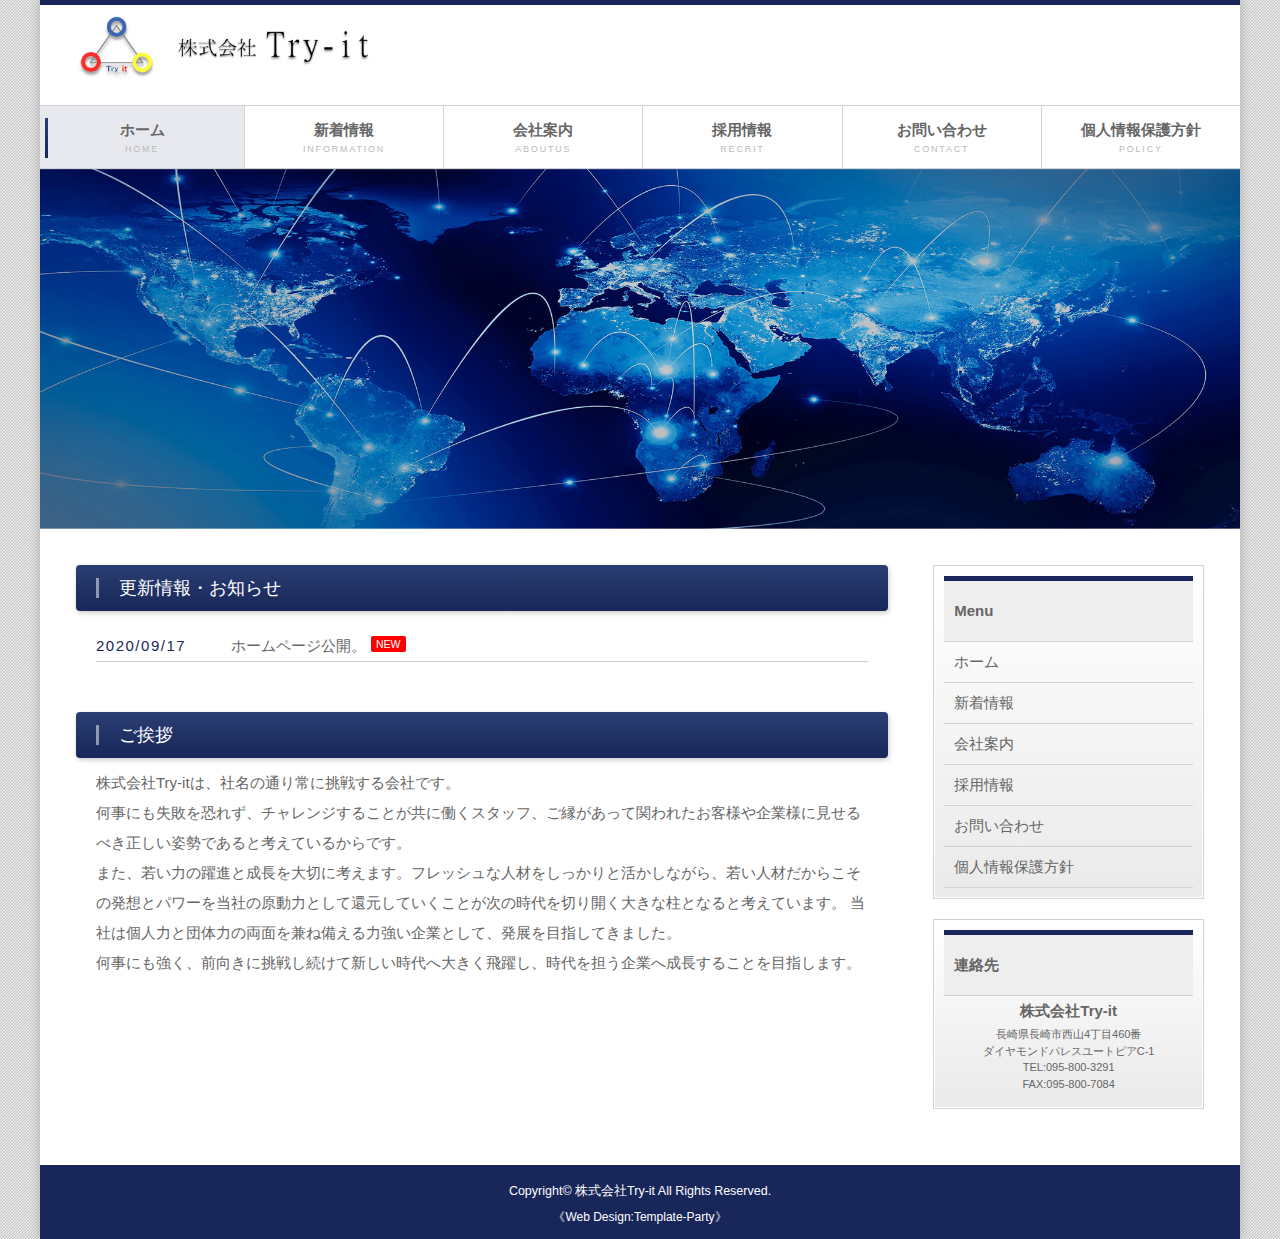
<file: index.html>
<!DOCTYPE html>
<html lang="ja">
<head>
<meta charset="UTF-8">
<meta http-equiv="X-UA-Compatible" content="IE=edge">
<title>株式会社Try-it</title>
<meta name="viewport" content="width=device-width, initial-scale=1">
<meta name="description" content="株式会社Try-it（トライイット）は長崎県長崎市にある株式会社です。販売応援員の請負や各種イベント・キャンペーン等の企画・制作・運営を行っています。">
<meta name="keywords" content="長崎,長崎市,諫早市,大村市,佐世保市,時津,西彼杵郡,インターネット,ブロードバンド,ケータイ,携帯, スタッフ,アルバイト,契約社員,正社員,量販店,ショップ,トライイット,Try-it,株式会社Try-it,ラウンダー,高原,求人,家電,販売,イベント,キャンペーン,請負,未経験者ok,研修あり,光回線,お申し込み">
<link rel="stylesheet" href="css/style.css">
<link rel="stylesheet" href="css/slide.css">
<link rel="stylesheet" href="css/fixmenu_pagetop.css">
<script type="text/javascript" src="js/openclose.js"></script>
<script type="text/javascript" src="js/fixmenu_pagetop.js"></script>
<!--[if lt IE 9]>
<script src="https://oss.maxcdn.com/html5shiv/3.7.2/html5shiv.min.js"></script>
<script src="https://oss.maxcdn.com/respond/1.4.2/respond.min.js"></script>
<![endif]-->
</head>

<body>

<div id="container">

<header>
<h1 id="logo"><a href="index.html"><img src="images/logo_try-it.png" alt="Try-it"></a></h1>
</header>


<!--PC用（801px以上端末）メニュー-->
<nav id="menubar">
<ul>
<li class="current"><a href="index.html">ホーム<span>HOME</span></a></li>
<li><a href="service.html">新着情報<span>INFORMATION</span></a></li>
<li><a href="company.html">会社案内<span>ABOUTUS</span></a></li>
<li><a href="recruit.html">採用情報<span>RECRIT</span></a></li>
<li><a href="contact.html">お問い合わせ<span>CONTACT</span></a></li>
<li><a href="link.html">個人情報保護方針<span>POLICY</span></a></li>
</ul>
</nav>
<!--小さな端末用（800px以下端末）メニュー-->
<nav id="menubar-s">
<ul>
<li class="current"><a href="index.html">ホーム<span>HOME</span></a></li>
<li><a href="service.html">新着情報<span>INFORMATION</span></a></li>
<li><a href="company.html">会社案内<span>ABOUTUS</span></a></li>
<li><a href="recruit.html">採用情報<span>RECRIT</span></a></li>
<li><a href="contact.html">お問い合わせ<span>CONTACT</span></a></li>
<li><a href="link.html">個人情報保護方針<span>POLICY</span></a></li>
</ul>
</nav>

<!--スライドショー-->
<aside id="mainimg">
<img src="images/1.png" alt="" class="slide0">
<img src="images/1.png" alt="" class="slide1">
<img src="images/2.jpg" alt="" class="slide2">
<img src="images/3.jpg" alt="" class="slide3">
</aside>

<div id="contents">

<div id="main">

<section id="new">
<h2>更新情報・お知らせ</h2>
<dl>
<dt>2020/09/17</dt>
<dd>ホームページ公開。<span class="newicon">NEW</span></dd>


</dl>
<!--
<p class="r">&raquo;&nbsp;<a href="#">過去ログ</a></p>
-->
</section>

<section>

</section>

<section id="about">

<h2>ご挨拶</h2>
<p>株式会社Try-itは、社名の通り常に挑戦する会社です。<br>
  何事にも失敗を恐れず、チャレンジすることが共に働くスタッフ、ご縁があって関われたお客様や企業様に見せるべき正しい姿勢であると考えているからです。<br>
  また、若い力の躍進と成長を大切に考えます。フレッシュな人材をしっかりと活かしながら、若い人材だからこその発想とパワーを当社の原動力として還元していくことが次の時代を切り開く大きな柱となると考えています。
  当社は個人力と団体力の両面を兼ね備える力強い企業として、発展を目指してきました。<br>
  何事にも強く、前向きに挑戦し続けて新しい時代へ大きく飛躍し、時代を担う企業へ成長することを目指します。
</p>



</section>


</div>
<!--/main-->

<div id="sub">

  <nav class="box">
    <h2>Menu</h2>
    <ul class="submenu">
    <li><a href="index.html">ホーム</a></li>
    <li><a href="service.html">新着情報</a></li>
    <li><a href="company.html">会社案内</a></li>
    <li><a href="recruit.html">採用情報</a></li>
    <li><a href="contact.html">お問い合わせ</a></li>
    <li><a href="link.html">個人情報保護方針</a></li>
    </ul>
    </nav>

<section class="box">
  <h2>連絡先</h2>
  <p class="c"><strong>株式会社Try-it</strong><br>
  <span class="mini1">長崎県長崎市西山4丁目460番<br>
    ダイヤモンドパレスユートピアC-1<br>
  TEL:095-800-3291<br>
  FAX:095-800-7084</span></p>
  </section>

</div>
<!--/sub-->

</div>
<!--/contents-->

<footer>
<small>Copyright&copy; <a href="index.html">株式会社Try-it</a> All Rights Reserved.</small>
<span class="pr"><a href="http://template-party.com/" target="_blank">《Web Design:Template-Party》</a></span>
</footer>

</div>
<!--/container-->

<!--「↑」ボタン-->
<p class="nav-fix-pos-pagetop"><a href="#">↑</a></p>

<!--メニュー開閉ボタン-->
<div id="menubar_hdr" class="close"></div>
<!--メニューの開閉処理条件設定　800px以下-->
<script type="text/javascript">
if (OCwindowWidth() <= 800) {
	open_close("menubar_hdr", "menubar-s");
}
</script>
</body>
</html>
</file>
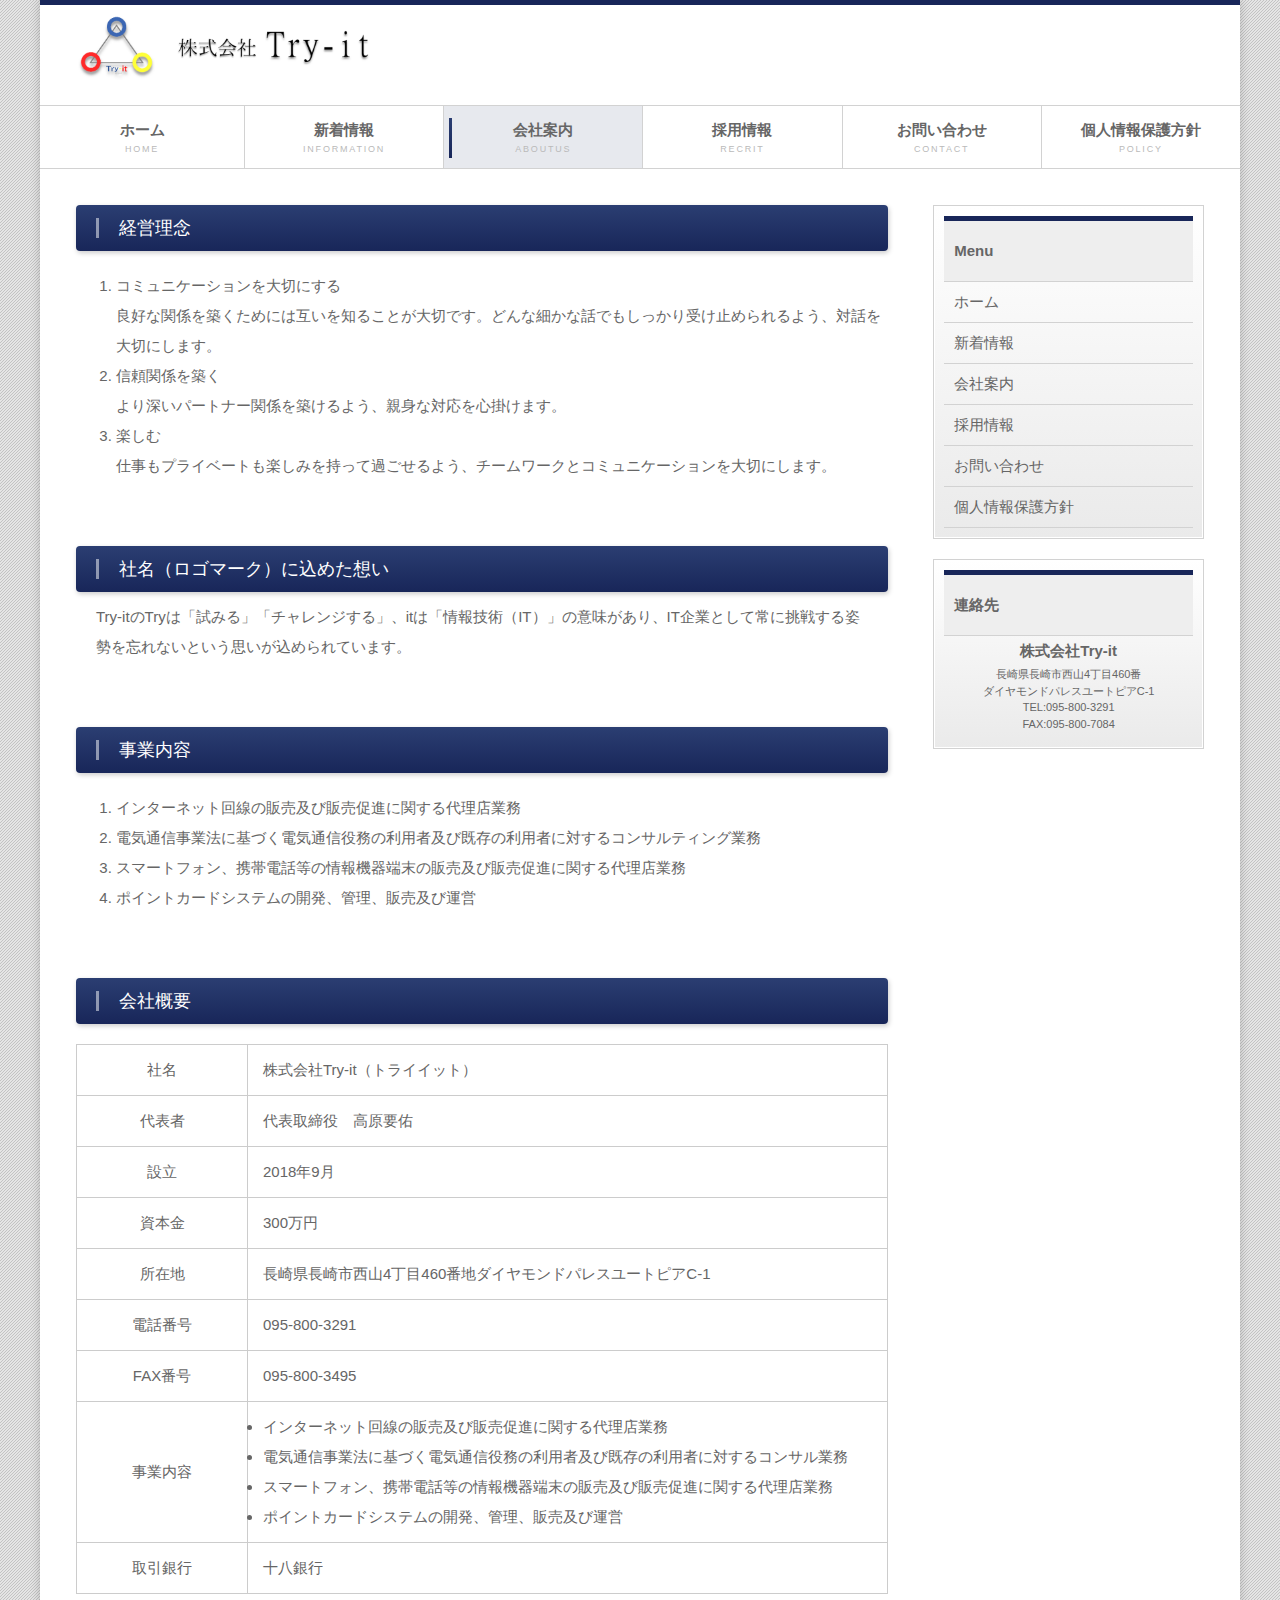
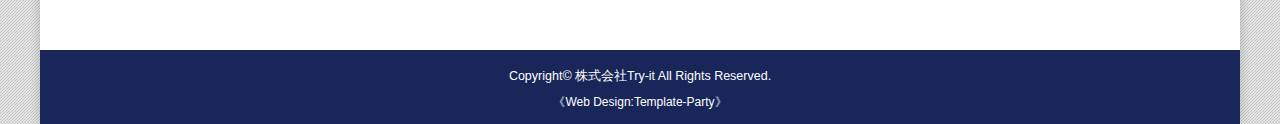
<file: company.html>
<!DOCTYPE html>
<html lang="ja">
<head>
<meta charset="UTF-8">
<meta http-equiv="X-UA-Compatible" content="IE=edge">
<title>会社案内 | 株式会社Try-it</title>
<meta name="viewport" content="width=device-width, initial-scale=1">
<meta name="description" content="販売応援員の請負や各種イベント・キャンペーン等の企画・制作・運営を行っています">
<meta name="keywords" content="長崎,長崎市,諫早市,大村市,佐世保市,時津,西彼杵郡,インターネット,ブロードバンド,ケータイ,携帯, スタッフ,アルバイト,契約社員,正社員,量販店,ショップ,トライイット,Try-it,株式会社Try-it,ラウンダー,高原,求人,家電,販売,イベント,キャンペーン,請負,未経験者ok,研修あり,光回線,お申し込み">
<link rel="stylesheet" href="css/style.css">
<link rel="stylesheet" href="css/slide.css">
<link rel="stylesheet" href="css/fixmenu_pagetop.css">
<script type="text/javascript" src="js/openclose.js"></script>
<script type="text/javascript" src="js/fixmenu_pagetop.js"></script>
<!--[if lt IE 9]>
<script src="https://oss.maxcdn.com/html5shiv/3.7.2/html5shiv.min.js"></script>
<script src="https://oss.maxcdn.com/respond/1.4.2/respond.min.js"></script>
<![endif]-->
</head>

<body>

<div id="container">

<header>
<h1 id="logo"><a href="index.html"><img src="images/logo_try-it.png" alt="Try-it"></a></h1>
</header>

<!--PC用（801px以上端末）メニュー-->
<nav id="menubar">
<ul>
<li><a href="index.html">ホーム<span>HOME</span></a></li>
<li><a href="service.html">新着情報<span>INFORMATION</span></a></li>
<li class="current"><a href="company.html">会社案内<span>ABOUTUS</span></a></li>
<li><a href="recruit.html">採用情報<span>RECRIT</span></a></li>
<li><a href="contact.html">お問い合わせ<span>CONTACT</span></a></li>
<li><a href="link.html">個人情報保護方針<span>POLICY</span></a></li>
</ul>
</nav>
<!--小さな端末用（800px以下端末）メニュー-->
<nav id="menubar-s">
<ul>
<li><a href="index.html">ホーム<span>HOME</span></a></li>
<li><a href="service.html">新着情報<span>INFORMATION</span></a></li>
<li class="current"><a href="company.html">会社案内<span>ABOUTUS</span></a></li>
<li><a href="recruit.html">採用情報<span>RECRIT</span></a></li>
<li><a href="contact.html">お問い合わせ<span>CONTACT</span></a></li>
<li><a href="link.html">個人情報保護方針<span>POLICY</span></a></li>
</ul>
</nav>

<div id="contents">

<div id="main">

<section>
<h2>経営理念</h2>
<ol>
  <li>コミュニケーションを大切にする<br />良好な関係を築くためには互いを知ることが大切です。どんな細かな話でもしっかり受け止められるよう、対話を大切にします。</li>
  <li>信頼関係を築く<br />より深いパートナー関係を築けるよう、親身な対応を心掛けます。</li>
  <li>楽しむ<br />仕事もプライベートも楽しみを持って過ごせるよう、チームワークとコミュニケーションを大切にします。</li>
</ol>
</section>

<section id="about">

<h2>社名（ロゴマーク）に込めた想い</h2>
<p>
  Try-itのTryは「試みる」「チャレンジする」、itは「情報技術（IT）」の意味があり、IT企業として常に挑戦する姿勢を忘れないという思いが込められています。
</p>
</section>

<section>
<h2>事業内容</h2>
<ol>
  <li>インターネット回線の販売及び販売促進に関する代理店業務</li>
  <li>電気通信事業法に基づく電気通信役務の利用者及び既存の利用者に対するコンサルティング業務</li>
  <li>スマートフォン、携帯電話等の情報機器端末の販売及び販売促進に関する代理店業務</li>
  <li>ポイントカードシステムの開発、管理、販売及び運営</li>
</ol>
</section>

<section>
  <h2>会社概要</h2>
  <table class="ta1">
    <tr>
    <th><a>社名</a></th>
    <td>株式会社Try-it（トライイット）</td>
    </tr>
    <tr>
    <th><a>代表者</a></th>
    <td>代表取締役　高原要佑</td>
    </tr>
    <tr>
    <th><a>設立</a></th>
    <td>2018年9月</td>
    </tr>
    <tr>
    <th><a>資本金</a></th>
    <td>300万円</td>
    </tr>
    <tr>
    <th><a>所在地</a></th>
    <td>長崎県長崎市西山4丁目460番地ダイヤモンドパレスユートピアC-1</td>
    </tr>
    <tr>
    <th><a>電話番号</a></th>
    <td>095-800-3291</td>
    </tr>
    <tr>
    <th><a>FAX番号</a></th>
    <td>095-800-3495</td>
    </tr>
    <tr>
    <th><a>事業内容</a></th>
    <td>
      <li>インターネット回線の販売及び販売促進に関する代理店業務</li>
      <li>電気通信事業法に基づく電気通信役務の利用者及び既存の利用者に対するコンサル業務</li>
      <li>スマートフォン、携帯電話等の情報機器端末の販売及び販売促進に関する代理店業務</li>
      <li>ポイントカードシステムの開発、管理、販売及び運営</li>
    </td>  
    </tr>
    <tr>
    <th><a>取引銀行</a></th>
    <td>十八銀行</td>
    </tr>
    </table>
  </section>
</div>
<!--/main-->

<div id="sub">

  <nav class="box">
    <h2>Menu</h2>
    <ul class="submenu">
    <li><a href="index.html">ホーム</a></li>
    <li><a href="service.html">新着情報</a></li>
    <li><a href="company.html">会社案内</a></li>
    <li><a href="recruit.html">採用情報</a></li>
    <li><a href="contact.html">お問い合わせ</a></li>
    <li><a href="link.html">個人情報保護方針</a></li>
    </ul>
    </nav>

<section class="box">
  <h2>連絡先</h2>
  <p class="c"><strong>株式会社Try-it</strong><br>
  <span class="mini1">長崎県長崎市西山4丁目460番<br>
    ダイヤモンドパレスユートピアC-1<br>
  TEL:095-800-3291<br>
  FAX:095-800-7084</span></p>
  </section>

</div>
<!--/sub-->

</div>
<!--/contents-->

<footer>
<small>Copyright&copy; <a href="index.html">株式会社Try-it</a> All Rights Reserved.</small>
<span class="pr"><a href="http://template-party.com/" target="_blank">《Web Design:Template-Party》</a></span>
</footer>

</div>
<!--/container-->

<!--「↑」ボタン-->
<p class="nav-fix-pos-pagetop"><a href="#">↑</a></p>

<!--メニュー開閉ボタン-->
<div id="menubar_hdr" class="close"></div>
<!--メニューの開閉処理条件設定　800px以下-->
<script type="text/javascript">
if (OCwindowWidth() <= 800) {
	open_close("menubar_hdr", "menubar-s");
}
</script>
</body>
</html>
</file>
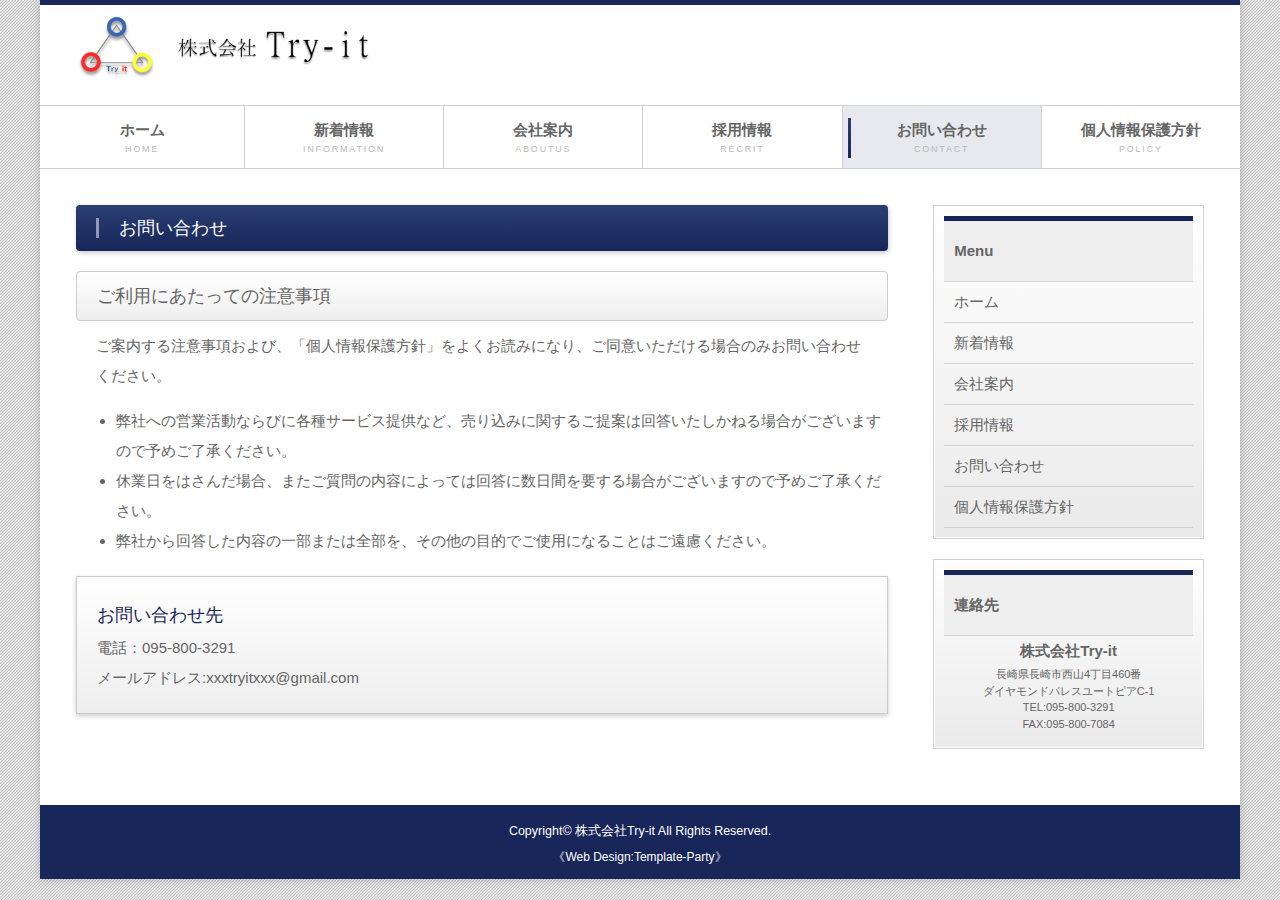
<file: contact.html>
<!DOCTYPE html>
<html lang="ja">
<head>
<meta charset="UTF-8">
<meta http-equiv="X-UA-Compatible" content="IE=edge">
<title>お問い合わせ | 株式会社Try-it</title>
<meta name="viewport" content="width=device-width, initial-scale=1">
<meta name="description" content="販売応援員の請負や各種イベント・キャンペーン等の企画・制作・運営を行っています">
<meta name="keywords" content="長崎,長崎市,諫早市,大村市,佐世保市,時津,西彼杵郡,インターネット,ブロードバンド,ケータイ,携帯, スタッフ,アルバイト,契約社員,正社員,量販店,ショップ,トライイット,Try-it,株式会社Try-it,ラウンダー,高原,求人,家電,販売,イベント,キャンペーン,請負,未経験者ok,研修あり,光回線,お申し込み">
<meta name="format-detection" content="telephone=no">
<link rel="stylesheet" href="css/style.css">
<link rel="stylesheet" href="css/slide.css">
<link rel="stylesheet" href="css/fixmenu_pagetop.css">
<script type="text/javascript" src="js/openclose.js"></script>
<script type="text/javascript" src="js/fixmenu_pagetop.js"></script>
<!--[if lt IE 9]>
<script src="https://oss.maxcdn.com/html5shiv/3.7.2/html5shiv.min.js"></script>
<script src="https://oss.maxcdn.com/respond/1.4.2/respond.min.js"></script>
<![endif]-->
</head>

<body>

<div id="container">

<header>
<h1 id="logo"><a href="index.html"><img src="images/logo_try-it.png" alt="Try-it"></a></h1>
</header>

<!--PC用（801px以上端末）メニュー-->
<nav id="menubar">
	<ul>
		<li><a href="index.html">ホーム<span>HOME</span></a></li>
		<li><a href="service.html">新着情報<span>INFORMATION</span></a></li>
		<li><a href="company.html">会社案内<span>ABOUTUS</span></a></li>
		<li><a href="recruit.html">採用情報<span>RECRIT</span></a></li>
		<li class="current"><a href="contact.html">お問い合わせ<span>CONTACT</span></a></li>
		<li><a href="link.html">個人情報保護方針<span>POLICY</span></a></li>
		</ul>
		</nav>
		<!--小さな端末用（800px以下端末）メニュー-->
		<nav id="menubar-s">
		<ul>
		<li><a href="index.html">ホーム<span>HOME</span></a></li>
		<li><a href="service.html">新着情報<span>INFORMATION</span></a></li>
		<li><a href="company.html">会社案内<span>ABOUTUS</span></a></li>
		<li><a href="recruit.html">採用情報<span>RECRIT</span></a></li>
		<li class="current"><a href="contact.html">お問い合わせ<span>CONTACT</span></a></li>
		<li><a href="link.html">個人情報保護方針<span>POLICY</span></a></li>
		</ul>
</nav>

<div id="contents">

<div id="main">

<section>

<h2>お問い合わせ</h2>

<h3>ご利用にあたっての注意事項</h3>

<p>ご案内する注意事項および、「個人情報保護方針」をよくお読みになり、ご同意いただける場合のみお問い合わせください。</p>

<ul  style="padding-left:40px; padding-bottom:20px; list-style: disc;">
	<li>弊社への営業活動ならびに各種サービス提供など、売り込みに関するご提案は回答いたしかねる場合がございますので予めご了承ください。</li>
	<li>休業日をはさんだ場合、またご質問の内容によっては回答に数日間を要する場合がございますので予めご了承ください。</li>
	<li>弊社から回答した内容の一部または全部を、その他の目的でご使用になることはご遠慮ください。<br></li>
</ul>


<div class="list">
	<h4>お問い合わせ先</h4>
	<p>電話：095-800-3291</p>
	<p>メールアドレス:xxxtryitxxx@gmail.com</p>
	</div>
</section>

</div>


<div id="sub">

<nav class="box">
    <h2>Menu</h2>
    <ul class="submenu" >
    <li><a href="index.html">ホーム</a></li>
    <li><a href="service.html">新着情報</a></li>
    <li><a href="company.html">会社案内</a></li>
    <li><a href="recruit.html">採用情報</a></li>
    <li><a href="contact.html">お問い合わせ</a></li>
    <li><a href="link.html">個人情報保護方針</a></li>
    </ul>
</nav>
	
<section class="box">
	<h2>連絡先</h2>
	<p class="c"><strong>株式会社Try-it</strong><br>
	<span class="mini1">長崎県長崎市西山4丁目460番<br>
	ダイヤモンドパレスユートピアC-1<br>
	TEL:095-800-3291<br>
	FAX:095-800-7084</span></p>
</section>

</div>
<!--/sub-->

</div>
<!--/contents-->

<footer>
<small>Copyright&copy; <a href="index.html">株式会社Try-it</a> All Rights Reserved.</small>
<span class="pr"><a href="http://template-party.com/" target="_blank">《Web Design:Template-Party》</a></span>
</footer>

</div>
<!--/container-->

<!--「↑」ボタン-->
<p class="nav-fix-pos-pagetop"><a href="#">↑</a></p>

<!--メニュー開閉ボタン-->
<div id="menubar_hdr" class="close"></div>
<!--メニューの開閉処理条件設定　800px以下-->
<script type="text/javascript">
if (OCwindowWidth() <= 800) {
	open_close("menubar_hdr", "menubar-s");
}
</script>
</body>
</html>
</file>
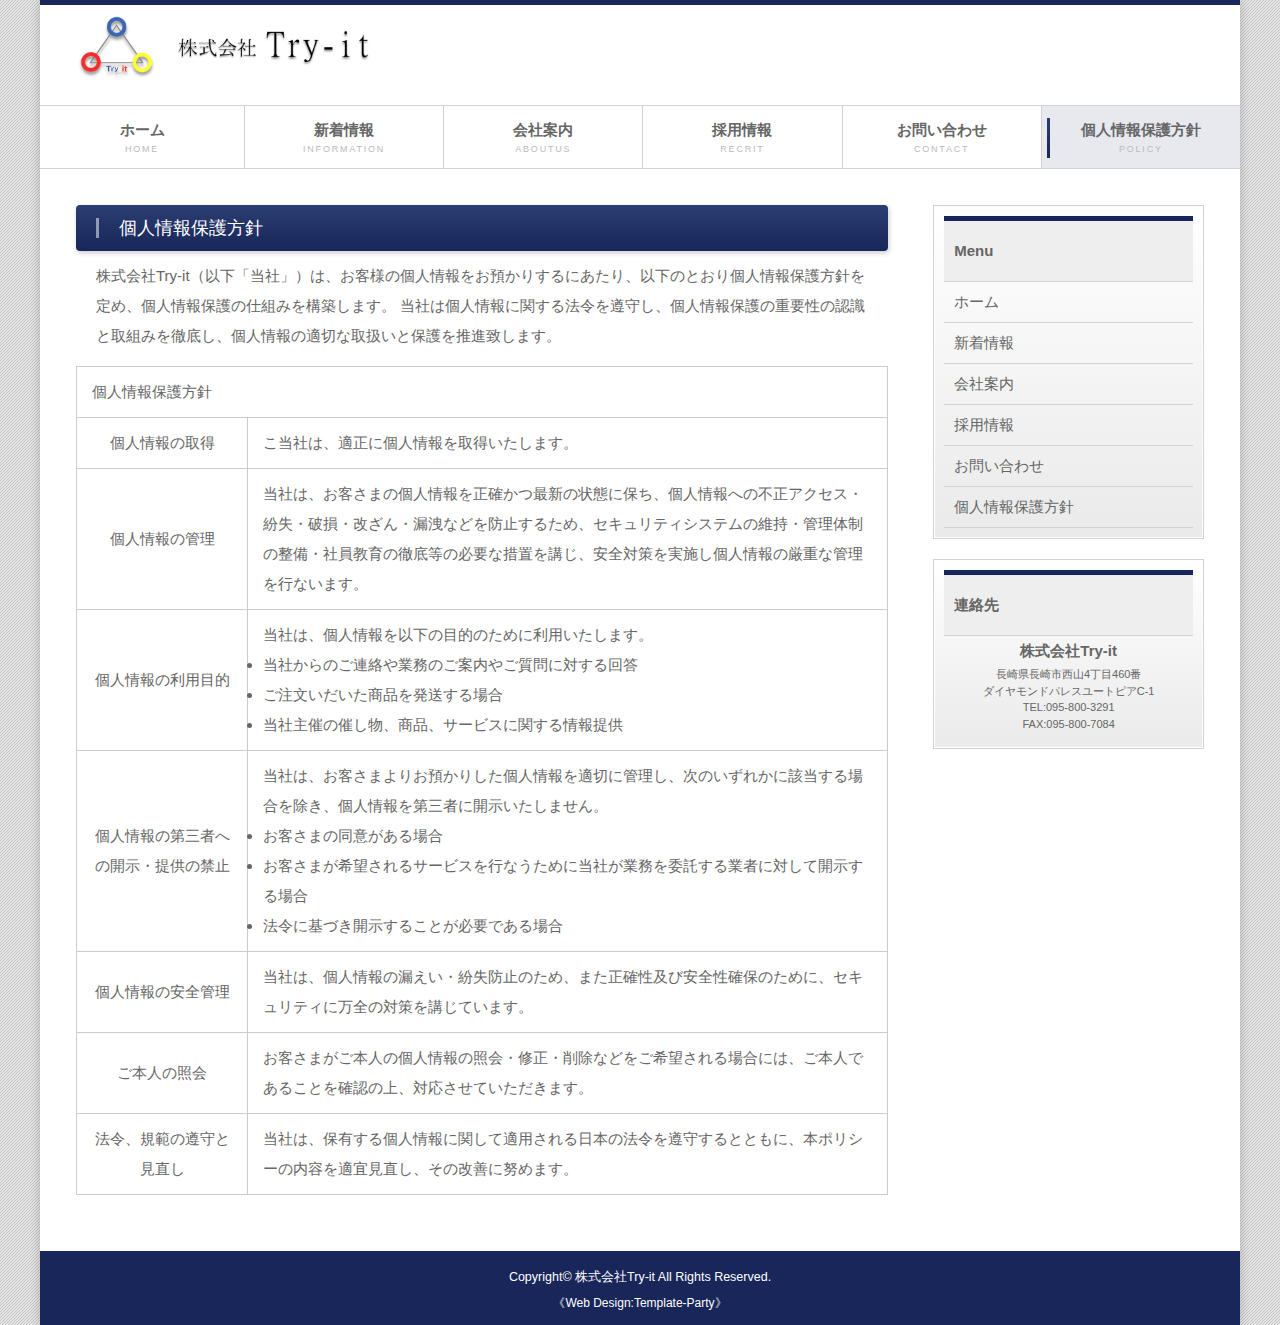
<file: link.html>
<!DOCTYPE html>
<html lang="ja">
<head>
<meta charset="UTF-8">
<meta http-equiv="X-UA-Compatible" content="IE=edge">
<title>個人情報保護方針 | 株式会社Try-it</title>
<meta name="viewport" content="width=device-width, initial-scale=1">
<meta name="description" content="販売応援員の請負や各種イベント・キャンペーン等の企画・制作・運営を行っています">
<meta name="keywords" content="長崎,長崎市,諫早市,大村市,佐世保市,時津,西彼杵郡,インターネット,ブロードバンド,ケータイ,携帯, スタッフ,アルバイト,契約社員,正社員,量販店,ショップ,トライイット,Try-it,株式会社Try-it,ラウンダー,高原,求人,家電,販売,イベント,キャンペーン,請負,未経験者ok,研修あり,光回線,お申し込み">
<link rel="stylesheet" href="css/style.css">
<link rel="stylesheet" href="css/slide.css">
<link rel="stylesheet" href="css/fixmenu_pagetop.css">
<script type="text/javascript" src="js/openclose.js"></script>
<script type="text/javascript" src="js/fixmenu_pagetop.js"></script>
<!--[if lt IE 9]>
<script src="https://oss.maxcdn.com/html5shiv/3.7.2/html5shiv.min.js"></script>
<script src="https://oss.maxcdn.com/respond/1.4.2/respond.min.js"></script>
<![endif]-->
</head>

<body>

<div id="container">

<header>
<h1 id="logo"><a href="index.html"><img src="images/logo_try-it.png" alt="Try-it"></a></h1>
</header>

<!--PC用（801px以上端末）メニュー-->
<nav id="menubar">
<ul>
<li><a href="index.html">ホーム<span>HOME</span></a></li>
<li><a href="service.html">新着情報<span>INFORMATION</span></a></li>
<li><a href="company.html">会社案内<span>ABOUTUS</span></a></li>
<li><a href="recruit.html">採用情報<span>RECRIT</span></a></li>
<li><a href="contact.html">お問い合わせ<span>CONTACT</span></a></li>
<li class="current"><a href="link.html">個人情報保護方針<span>POLICY</span></a></li>
</ul>
</nav>
<!--小さな端末用（800px以下端末）メニュー-->
<nav id="menubar-s">
<ul>
<li><a href="index.html">ホーム<span>HOME</span></a></li>
<li><a href="service.html">新着情報<span>INFORMATION</span></a></li>
<li><a href="company.html">会社案内<span>ABOUTUS</span></a></li>
<li><a href="recruit.html">採用情報<span>RECRIT</span></a></li>
<li><a href="contact.html">お問い合わせ<span>CONTACT</span></a></li>
<li class="current"><a href="link.html">個人情報保護方針<span>POLICY</span></a></li>
</ul>
</nav>

<div id="contents">

<div id="main">

<section>

<h2>個人情報保護方針</h2>
<p>株式会社Try-it（以下「当社」）は、お客様の個人情報をお預かりするにあたり、以下のとおり個人情報保護方針を定め、個人情報保護の仕組みを構築します。
	当社は個人情報に関する法令を遵守し、個人情報保護の重要性の認識と取組みを徹底し、個人情報の適切な取扱いと保護を推進致します。</p>

<table class="ta1">
<tr>
<th colspan="2" class="tamidashi">個人情報保護方針</th>
</tr>
<tr>
<th>個人情報の取得</th>
<td>こ当社は、適正に個人情報を取得いたします。</td>
</tr>
<tr>
<th>個人情報の管理</th>
<td>当社は、お客さまの個人情報を正確かつ最新の状態に保ち、個人情報への不正アクセス・紛失・破損・改ざん・漏洩などを防止するため、セキュリティシステムの維持・管理体制の整備・社員教育の徹底等の必要な措置を講じ、安全対策を実施し個人情報の厳重な管理を行ないます。</td>
</tr>
<tr>
<th>個人情報の利用目的</th>
<td>当社は、個人情報を以下の目的のために利用いたします。
	<li>当社からのご連絡や業務のご案内やご質問に対する回答</li>
	<li>ご注文いだいた商品を発送する場合</li>
	<li>当社主催の催し物、商品、サービスに関する情報提供</li>
</td>
</tr>
<tr>
<th>個人情報の第三者への開示・提供の禁止</th>
<td>当社は、お客さまよりお預かりした個人情報を適切に管理し、次のいずれかに該当する場合を除き、個人情報を第三者に開示いたしません。
	<li>お客さまの同意がある場合</li>
	<li>お客さまが希望されるサービスを行なうために当社が業務を委託する業者に対して開示する場合</li>
	<li>法令に基づき開示することが必要である場合</li>
</td>
</tr>
<tr>
<th>個人情報の安全管理</th>
<td>当社は、個人情報の漏えい・紛失防止のため、また正確性及び安全性確保のために、セキュリティに万全の対策を講じています。</td>
</tr>
<tr>
<th>ご本人の照会</th>
<td>お客さまがご本人の個人情報の照会・修正・削除などをご希望される場合には、ご本人であることを確認の上、対応させていただきます。</td>
</tr>
<tr>
<th>法令、規範の遵守と見直し</th>
<td>当社は、保有する個人情報に関して適用される日本の法令を遵守するとともに、本ポリシーの内容を適宜見直し、その改善に努めます。</td>
</tr>
</table>

</section>

</div>
<!--/main-->

<div id="sub">

	<nav class="box">
		<h2>Menu</h2>
		<ul class="submenu">
		<li><a href="index.html">ホーム</a></li>
		<li><a href="service.html">新着情報</a></li>
		<li><a href="company.html">会社案内</a></li>
		<li><a href="recruit.html">採用情報</a></li>
		<li><a href="contact.html">お問い合わせ</a></li>
		<li><a href="link.html">個人情報保護方針</a></li>
		</ul>
		</nav>

<section class="box">
	<h2>連絡先</h2>
	<p class="c"><strong>株式会社Try-it</strong><br>
	<span class="mini1">長崎県長崎市西山4丁目460番<br>
		ダイヤモンドパレスユートピアC-1<br>
	TEL:095-800-3291<br>
	FAX:095-800-7084</span></p>
	</section>
</div>
<!--/sub-->

</div>
<!--/contents-->

<footer>
<small>Copyright&copy; <a href="index.html">株式会社Try-it</a> All Rights Reserved.</small>
<span class="pr"><a href="http://template-party.com/" target="_blank">《Web Design:Template-Party》</a></span>
</footer>

</div>
<!--/container-->

<!--「↑」ボタン-->
<p class="nav-fix-pos-pagetop"><a href="#">↑</a></p>

<!--メニュー開閉ボタン-->
<div id="menubar_hdr" class="close"></div>
<!--メニューの開閉処理条件設定　800px以下-->
<script type="text/javascript">
if (OCwindowWidth() <= 800) {
	open_close("menubar_hdr", "menubar-s");
}
</script>
</body>
</html>
</file>
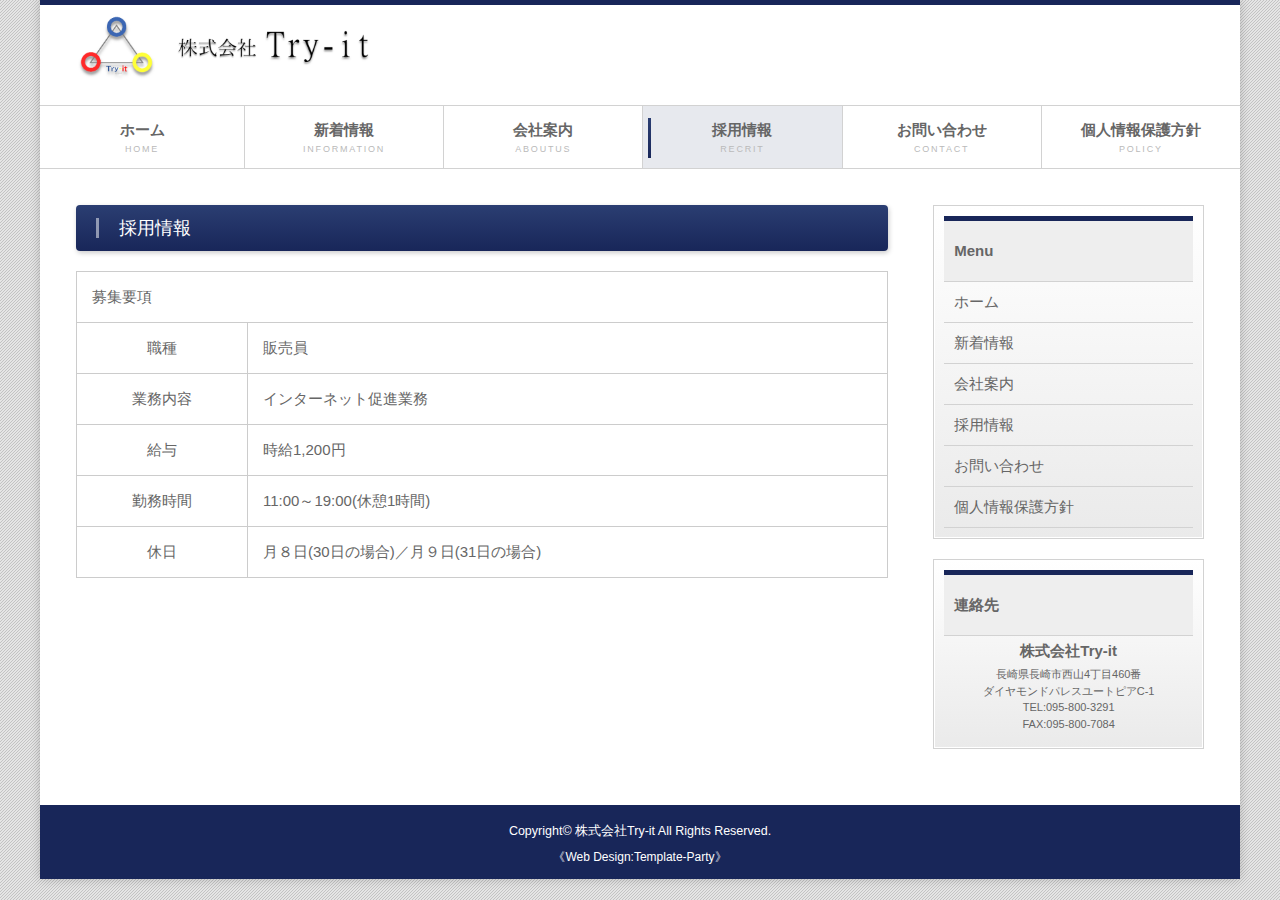
<file: recruit.html>
<!DOCTYPE html>
<html lang="ja">
<head>
<meta charset="UTF-8">
<meta http-equiv="X-UA-Compatible" content="IE=edge">
<title>採用情報 | 株式会社Try-it</title>
<meta name="viewport" content="width=device-width, initial-scale=1">
<meta name="description" content="販売応援員の請負や各種イベント・キャンペーン等の企画・制作・運営を行っています">
<meta name="keywords" content="長崎,長崎市,諫早市,大村市,佐世保市,時津,西彼杵郡,インターネット,ブロードバンド,ケータイ,携帯, スタッフ,アルバイト,契約社員,正社員,量販店,ショップ,トライイット,Try-it,株式会社Try-it,ラウンダー,高原,求人,家電,販売,イベント,キャンペーン,請負,未経験者ok,研修あり,光回線,お申し込み">
<link rel="stylesheet" href="css/style.css">
<link rel="stylesheet" href="css/slide.css">
<link rel="stylesheet" href="css/fixmenu_pagetop.css">
<script type="text/javascript" src="js/openclose.js"></script>
<script type="text/javascript" src="js/fixmenu_pagetop.js"></script>
<!--[if lt IE 9]>
<script src="https://oss.maxcdn.com/html5shiv/3.7.2/html5shiv.min.js"></script>
<script src="https://oss.maxcdn.com/respond/1.4.2/respond.min.js"></script>
<![endif]-->
</head>

<body>

<div id="container">

<header>
<h1 id="logo"><a href="index.html"><img src="images/logo_try-it.png" alt="Try-it"></a></h1>
</header>

<!--PC用（801px以上端末）メニュー-->
<nav id="menubar">
<ul>
<li><a href="index.html">ホーム<span>HOME</span></a></li>
<li><a href="service.html">新着情報<span>INFORMATION</span></a></li>
<li><a href="company.html">会社案内<span>ABOUTUS</span></a></li>
<li class="current"><a href="recruit.html">採用情報<span>RECRIT</span></a></li>
<li><a href="contact.html">お問い合わせ<span>CONTACT</span></a></li>
<li><a href="link.html">個人情報保護方針<span>POLICY</span></a></li>
</ul>
</nav>
<!--小さな端末用（800px以下端末）メニュー-->
<nav id="menubar-s">
<ul>
<li><a href="index.html">ホーム<span>HOME</span></a></li>
<li><a href="service.html">新着情報<span>INFORMATION</span></a></li>
<li><a href="company.html">会社案内<span>ABOUTUS</span></a></li>
<li class="current"><a href="recruit.html">採用情報<span>RECRIT</span></a></li>
<li><a href="contact.html">お問い合わせ<span>CONTACT</span></a></li>
<li><a href="link.html">個人情報保護方針<span>POLICY</span></a></li>
</ul>
</nav>

<div id="contents">

<div id="main">

<section>

<h2>採用情報</h2>

<table class="ta1">
<tr>
<th colspan="2" class="tamidashi">募集要項</th>
</tr>
<tr>
<th>職種</th>
<td>販売員</td>
</tr>
<tr>
<th>業務内容</th>
<td>インターネット促進業務</td>
</tr>
<tr>
<th>給与</th>
<td>時給1,200円</td>
</tr>
<tr>
<th>勤務時間</th>
<td>11:00～19:00(休憩1時間)</td>
</tr>
<tr>
<th>休日</th>
<td>月８日(30日の場合)／月９日(31日の場合)</td>
</tr>
</table>

<!--
<table class="ta1">
<tr>
<th colspan="2" class="tamidashi">短期スタッフ募集</th>
</tr>
<tr>
<th>見出し</th>
<td>ここに説明など入れて下さい。サンプルテキスト。</td>
</tr>
<tr>
<th>見出し</th>
<td>ここに説明など入れて下さい。サンプルテキスト。</td>
</tr>
<tr>
<th>見出し</th>
<td>ここに説明など入れて下さい。サンプルテキスト。</td>
</tr>
<tr>
<th>見出し</th>
<td>ここに説明など入れて下さい。サンプルテキスト。</td>
</tr>
<tr>
<th>見出し</th>
<td>ここに説明など入れて下さい。サンプルテキスト。</td>
</tr>
<tr>
<th>見出し</th>
<td>ここに説明など入れて下さい。サンプルテキスト。</td>
</tr>
</table>
-->


</section>

</div>
<!--/main-->

<div id="sub">

	<nav class="box">
		<h2>Menu</h2>
		<ul class="submenu">
		<li><a href="index.html">ホーム</a></li>
		<li><a href="service.html">新着情報</a></li>
		<li><a href="company.html">会社案内</a></li>
		<li><a href="recruit.html">採用情報</a></li>
		<li><a href="contact.html">お問い合わせ</a></li>
		<li><a href="link.html">個人情報保護方針</a></li>
		</ul>
		</nav>

<section class="box">
<h2>連絡先</h2>
<p class="c"><strong>株式会社Try-it</strong><br>
<span class="mini1">長崎県長崎市西山4丁目460番<br>
	ダイヤモンドパレスユートピアC-1<br>
TEL:095-800-3291<br>
FAX:095-800-7084</span></p>
</section>

</div>
<!--/sub-->

</div>
<!--/contents-->

<footer>
<small>Copyright&copy; <a href="index.html">株式会社Try-it</a> All Rights Reserved.</small>
<span class="pr"><a href="http://template-party.com/" target="_blank">《Web Design:Template-Party》</a></span>
</footer>

</div>
<!--/container-->

<!--「↑」ボタン-->
<p class="nav-fix-pos-pagetop"><a href="#">↑</a></p>

<!--メニュー開閉ボタン-->
<div id="menubar_hdr" class="close"></div>
<!--メニューの開閉処理条件設定　800px以下-->
<script type="text/javascript">
if (OCwindowWidth() <= 800) {
	open_close("menubar_hdr", "menubar-s");
}
</script>
</body>
</html>
</file>
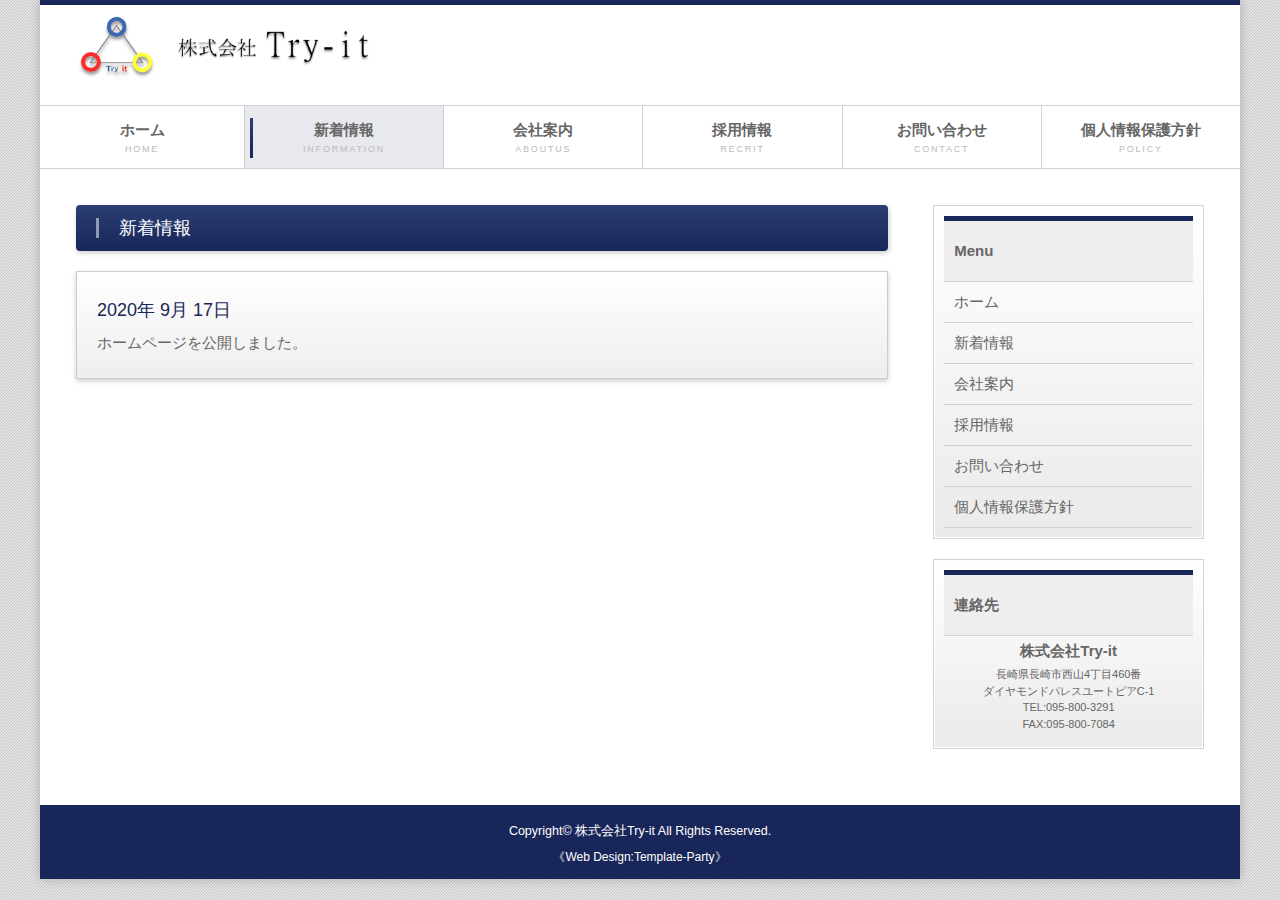
<file: service.html>
<!DOCTYPE html>
<html lang="ja">
<head>
<meta charset="UTF-8">
<meta http-equiv="X-UA-Compatible" content="IE=edge">
<title>新着情報 | 株式会社Try-it</title>
<meta name="viewport" content="width=device-width, initial-scale=1">
<meta name="description" content="販売応援員の請負や各種イベント・キャンペーン等の企画・制作・運営を行っています">
<meta name="keywords" content="長崎,長崎市,諫早市,大村市,佐世保市,時津,西彼杵郡,インターネット,ブロードバンド,ケータイ,携帯, スタッフ,アルバイト,契約社員,正社員,量販店,ショップ,トライイット,Try-it,株式会社Try-it,ラウンダー,高原,求人,家電,販売,イベント,キャンペーン,請負,未経験者ok,研修あり,光回線,お申し込み">
<link rel="stylesheet" href="css/style.css">
<link rel="stylesheet" href="css/slide.css">
<link rel="stylesheet" href="css/fixmenu_pagetop.css">
<script type="text/javascript" src="js/openclose.js"></script>
<script type="text/javascript" src="js/fixmenu_pagetop.js"></script>
<!--[if lt IE 9]>
<script src="https://oss.maxcdn.com/html5shiv/3.7.2/html5shiv.min.js"></script>
<script src="https://oss.maxcdn.com/respond/1.4.2/respond.min.js"></script>
<![endif]-->
</head>

<body>

<div id="container">

<header>
<h1 id="logo"><a href="index.html"><img src="images/logo_try-it.png" alt="Try-it"></a></h1>
</header>

<!--PC用（801px以上端末）メニュー-->
<nav id="menubar">
<ul>
<li><a href="index.html">ホーム<span>HOME</span></a></li>
<li class="current"><a href="service.html">新着情報<span>INFORMATION</span></a></li>
<li><a href="company.html">会社案内<span>ABOUTUS</span></a></li>
<li><a href="recruit.html">採用情報<span>RECRIT</span></a></li>
<li><a href="contact.html">お問い合わせ<span>CONTACT</span></a></li>
<li><a href="link.html">個人情報保護方針<span>POLICY</span></a></li>
</ul>
</nav>
<!--小さな端末用（800px以下端末）メニュー-->
<nav id="menubar-s">
<ul>
<li><a href="index.html">ホーム<span>HOME</span></a></li>
<li class="current"><a href="service.html">新着情報<span>INFORMATION</span></a></li>
<li><a href="company.html">会社案内<span>ABOUTUS</span></a></li>
<li><a href="recruit.html">採用情報<span>RECRIT</span></a></li>
<li><a href="contact.html">お問い合わせ<span>CONTACT</span></a></li>
<li><a href="link.html">個人情報保護方針<span>POLICY</span></a></li>
</ul>
</nav>

<div id="contents">

<div id="main">

<section>

<h2>新着情報</h2>

<div class="list">
<h4>2020年 9月 17日</h4>
<p>ホームページを公開しました。</p>
</div>

</section>

</div>
<!--/main-->

<div id="sub">

	<nav class="box">
		<h2>Menu</h2>
		<ul class="submenu">
		<li><a href="index.html">ホーム</a></li>
		<li><a href="service.html">新着情報</a></li>
		<li><a href="company.html">会社案内</a></li>
		<li><a href="recruit.html">採用情報</a></li>
		<li><a href="contact.html">お問い合わせ</a></li>
		<li><a href="link.html">個人情報保護方針</a></li>
		</ul>
		</nav>

<section class="box">
	<h2>連絡先</h2>
	<p class="c"><strong>株式会社Try-it</strong><br>
	<span class="mini1">長崎県長崎市西山4丁目460番<br>
		ダイヤモンドパレスユートピアC-1<br>
	TEL:095-800-3291<br>
	FAX:095-800-7084</span></p>
	</section>

</div>
<!--/sub-->

</div>
<!--/contents-->

<footer>
<small>Copyright&copy; <a href="index.html">株式会社Try-it</a> All Rights Reserved.</small>
<span class="pr"><a href="http://template-party.com/" target="_blank">《Web Design:Template-Party》</a></span>
</footer>

</div>
<!--/container-->

<!--「↑」ボタン-->
<p class="nav-fix-pos-pagetop"><a href="#">↑</a></p>

<!--メニュー開閉ボタン-->
<div id="menubar_hdr" class="close"></div>
<!--メニューの開閉処理条件設定　800px以下-->
<script type="text/javascript">
if (OCwindowWidth() <= 800) {
	open_close("menubar_hdr", "menubar-s");
}
</script>
</body>
</html>
</file>
<file: css/style.css>
@charset "utf-8";



/*全端末（PC・タブレット・スマホ）共通設定
------------------------------------------------------------------------------------------------------------------------------------------------------*/

/*全体の設定
---------------------------------------------------------------------------*/
body {
	margin: 0px;
	padding: 0px;
	color: #666;	/*全体の文字色*/
	font-family:"ヒラギノ角ゴ Pro W3", "Hiragino Kaku Gothic Pro", "メイリオ", Meiryo, Osaka, "ＭＳ Ｐゴシック", "MS PGothic", sans-serif;	/*フォント種類*/
	font-size: 15px;	/*文字サイズ*/
	line-height: 2;		/*行間*/
	background: #eee url(../images/bg.png);	/*背景色、背景画像の読み込み*/
	-webkit-text-size-adjust: none;
}
h1,h2,h3,h4,h5,p,ul,ol,li,dl,dt,dd,form,figure,form {margin: 0px;padding: 0px;font-size: 100%;font-weight: normal;}
ul {list-style-type: none;}
ol {padding-left: 40px;padding-bottom: 15px;}
img {border: none;max-width: 100%;height: auto;vertical-align: middle;}
table {border-collapse:collapse;font-size: 100%;border-spacing: 0;}
iframe {width: 100%;}

/*リンク（全般）設定
---------------------------------------------------------------------------*/
a {
	color: #666;	/*リンクテキストの色*/
	transition: 0.5s;	/*マウスオン時の移り変わるまでの時間設定。0.5秒。*/
}
a:hover {
	color: #182659;			/*マウスオン時の文字色*/
	text-decoration: none;	/*マウスオン時に下線を消す設定。残したいならこの１行削除。*/
}

/*containerブロック
---------------------------------------------------------------------------*/
#container {
	border-top: 5px solid #182659;	/*上の線の幅、線種、色*/
	margin: 0 auto;
	max-width: 1200px;	/*サイトの最大幅*/
	background: #fff;	/*背景色*/
	box-shadow: 0px 0px 10px rgba(0,0,0,0.2);	/*ボックスの影。右に、下に、広げる幅。0,0,0は黒の事で0.2は透明度20%の事。*/
}

/*ヘッダー（ロゴが入った最上段のブロック）
---------------------------------------------------------------------------*/
/*ヘッダーブロック*/
header {
	overflow: hidden;
	height: 100px;	/*ブロックの高さ*/
}
/*ロゴ画像*/
header #logo img {
	width: 300px;	/*画像幅*/
	float: left;	/*左に回り込み*/
	margin-top: 5px;	/*上下のバランスをとって下さい*/
	margin-bottom: 5px;
	margin-left: 3%;	/*左に空けるスペース*/
}

/*メインメニュー
---------------------------------------------------------------------------*/
/*メニューブロック*/
#menubar {
	overflow: hidden;
	border-top: 1px solid #d2d2d2;		/*上の線の幅、線種、色*/
	border-bottom: 1px solid #d2d2d2;	/*下の線の幅、線種、色*/
}
/*メニュー１個あたりの設定*/
#menubar li {
	float: left;	/*左に回り込み*/
	line-height: 1.6;	/*行間*/
	width: 16.6%;	/*幅*/
}
#menubar li a {
	display:  block;text-decoration: none;
	position: relative;
	text-align: center;	/*文字をセンタリング*/
	padding: 12px 0px;	/*上下、左右へのボックス内の余白*/
	border-left: 1px solid #d2d2d2;	/*左側の線の幅、線種、色*/
	font-weight: bold;	/*太字にする設定*/
}
/*１つ目のメニューへの追加設定*/
#menubar li:first-child {
	width: 17%;	/*幅。６個メニューなので、16.6で割り切れない分をここで再設定。*/
}
#menubar li:first-child a {
	border-left: none;	/*左側の線を消す設定*/
}
/*英語表記（飾り文字）*/
#menubar li a span {
	display: block;
	font-size: 9px;	/*文字サイズ*/
	color: #bababa;	/*文字色*/
	font-weight: normal;	/*太字を標準に戻す設定*/
	letter-spacing: 0.2em;	/*文字間隔を少し広くする設定*/
}
/*マウスオン時と、現在表示中メニューの設定*/
#menubar li a:hover, #menubar li.current a {
	background: #e7e9ee;	/*背景色*/
}
/*左側のアクセントライン*/
#menubar li a:hover::before, #menubar li.current a::before {
	content: "";
	position: absolute;
	left: 5px;
	width: 3px;
	height: 40px;
	background: linear-gradient(#2b3e72, #182659);	/*グラデーション*/
}
/*スマホ用メニューを表示させない*/
#menubar-s {display: none;}
/*３本バーアイコンを表示させない*/
#menubar_hdr {display: none;}

/*コンテンツ（mainとsubを囲むブロック）
---------------------------------------------------------------------------*/
#contents {
	clear: both;overflow: hidden;
	padding: 3%;	/*ボックス内の余白*/
}

/*mainコンテンツ
---------------------------------------------------------------------------*/
#main {
	float: left;	/*左に回り込み*/
	width: 72%;		/*幅*/
}
/*１カラム利用時の設定*/
.c1 #main {
	float: none;
	width: auto;
}
/*h2タグの設定*/
#main h2 {
	clear: both;
	margin-bottom: 20px;	/*見出しの下にとるスペース*/
	font-size: 18px;	/*文字サイズ*/
	padding: 5px 20px;		/*上下、左右への余白*/
	background: #182659;	/*背景色（古いブラウザ用）*/
	background: linear-gradient(#2b3e72, #182659);			/*グラデーション*/
	box-shadow: 1px 2px 5px #ccc;	/*影の設定。それぞれ右へ、下へ、ぼかし幅、色の設定。*/
	color: #FFF;		/*文字色*/
	border-radius: 4px;	/*角丸のサイズ*/
}
/*h2タグの１文字目の設定*/
#main h2::first-letter {
	border-left: 3px solid rgba(255,255,255,0.5);	/*左側の線の幅、線種、色。255,255,255は白の事で0.5は透明度50%の事。*/
	padding-left: 20px;	/*線とテキストとの余白*/
}
/*h3タグの設定*/
#main h3 {
	clear: both;
	margin-bottom: 20px;	/*見出しの下にとるスペース*/
	font-size: 18px;	/*文字サイズ*/
	padding: 6px 20px;		/*上下、左右への余白*/
	background: linear-gradient(#fff, #eee);	/*グラデーション*/
	border: 1px solid #ccc;	/*枠線の幅、線種、色*/
	border-radius: 4px;	/*角丸のサイズ*/
}
/*段落タグ設定*/
#main p {
	padding: 0px 20px 15px;	/*上、左右、下への余白*/
}
#main h2 + p,
#main h3 + p {
	margin-top: -10px;
}
#main section+section {
	margin-top: 50px;
}

/*ボックス（list）設定
---------------------------------------------------------------------------*/
/*ボックス１個あたりの設定*/
#main .list {
	position: relative;overflow: hidden;
	margin-bottom: 20px;	/*ボックス同士の上下間の余白*/
	border: 1px solid #ccc;	/*枠線の幅、線種、色*/
	padding: 20px;	/*ボックス内の余白。変更する際は、下の「#main .list a」のmarginとpaddingの数字も変更する。*/
	background: linear-gradient(#FFF, #eee);	/*グラデーション*/
	box-shadow: 0px 2px 5px #ccc;	/*影の設定。右・下・ぼかし幅・色の設定*/
}
#main .list a {
	overflow: hidden;display: block;text-decoration: none;
	margin: -20px;	/*ボックス内の余白。変更する際は、上の「#main .list」のpaddingの数字も変更する。※必ずマイナス記号をつけておく。*/
	padding: 20px;	/*ボックス内の余白。変更する際は、上の「#main .list」のpaddingの数字も変更する。*/
	background: linear-gradient(#FFF, #eee);	/*グラデーション*/
}
/*マウスオン時設定*/
#main .list a:hover {
	background: #fff;	/*マウスオン時の背景色*/
}
/*ボックスにリンク指定がされた場合に出る「→」マーク*/
#main .list a::before {
	content: "→";	/*この文字を出す。他の文字に変えても可だが機種依存文字は化けるので使わない。*/
	position: absolute;
	right: 20px;	/*ボックスの右から20pxの場所に配置*/
	top: 20px;		/*ボックスの上から20pxの場所に配置*/
	background: #999;	/*背景色（古いブラウザ用）*/
	background: rgba(0,0,0,0.5);	/*rgb指定での背景色。「0,0,0」は黒の事で「0.5」が透明度50%の事。*/
	color: #fff;	/*文字色*/
	border: 1px solid #fff;	/*枠線の幅、線種、色*/
	border-radius: 4px;		/*角丸のサイズ*/
	width: 30px;		/*幅*/
	line-height: 30px;	/*高さ*/
	text-align: center;
}
#main .list a:hover::before {
	background: #000;	/*マウスオン時の「→」マークの背景色*/
}
/*ボックス内の画像設定*/
#main .list .img {
	width: 30%;	/*画像の幅*/
	float: left;
	margin-right: 10px;
}
/*ボックス内のh4（見出し）タグ設定*/
#main .list h4 {
	font-size: 18px;	/*文字サイズ*/
	color: #182659;		/*文字色*/
}
/*ボックス内のp（段落）タグ設定*/
#main .list p {
	padding: 0;
}

/*subコンテンツ
---------------------------------------------------------------------------*/
/*subブロック*/
#sub {
	float: right;	/*右に回り込み*/
	width: 24%;		/*幅*/
}
/*１カラム利用時の設定*/
.c1 #sub {
	display: none;	/*非表示にする*/
}
/*subコンテンツ内のh2タグ設定*/
#sub h2 {
	padding: 15px 10px;		/*左から、上下、左右への余白*/
	background: #eee;		/*背景色*/
	border-bottom: 1px solid #d2d2d2;	/*下の線の幅、線種、色*/
	border-top: 5px solid #182659;		/*上の線の幅、線種、色*/
	font-weight: bold;	/*太字にする設定*/
}

/*subコンテンツのbox
---------------------------------------------------------------------------*/
#sub .box {
	border: 1px solid #d2d2d2;	/*枠線の幅、線種、色*/
	padding: 10px;			/*ボックス内の余白*/
	margin-bottom: 20px;	/*ボックスの下に空けるスペース*/
	background: linear-gradient(#fff, #eaeaea);	/*グラデーション*/
	box-shadow: 0px 0px 0px 1px #FFF inset;		/*内側への影を右・下・ぼかし幅・距離・色を設定*/
}

/*subコンテンツ内のメニュー
---------------------------------------------------------------------------*/
/*メニュー全体の設定*/
#sub ul.submenu {
	margin-bottom: 20px;	/*ブロックの下に空けるスペース*/
}
/*メニュー１個ごとの設定*/
#sub ul.submenu li a {
	text-decoration: none;display: block;
	padding: 5px 10px;	/*メニュー内の余白。上下、左右への設定。*/
	border-bottom: 1px solid #d2d2d2;	/*下の線の幅、線種、色*/
}
/*マウスオン時の背景色*/
#sub ul.submenu li a:hover {
	background: #fff;
}
/*box内のメニューブロックの設定*/
#sub .box ul.submenu {
	margin-bottom:  0;
}

/*サブコンテンツ内の一覧ブロック
---------------------------------------------------------------------------*/
/*各ボックスの設定*/
#sub .list {
	position: relative;overflow: hidden;
	font-size: 11px;	/*文字サイズ*/
	line-height: 1.2;	/*行間を狭くする*/
}
#sub .list a {
	text-decoration: none;display: block;overflow: hidden;
	padding: 10px;	/*ボックス内の余白*/
	border-bottom: 1px solid #d2d2d2;	/*下の線の幅、線種、色*/
}
/*マウスオン時*/
#sub .list a:hover {
	background: #fff;	/*背景色*/
}
/*ボックス内のh4タグ設定*/
#sub .list h4 {
	color: #182659;		/*文字色*/
}
/*ボックス内の写真設定*/
#sub .list figure img {
	float: left;	/*画像を左へ回り込み*/
	width: 20%;		/*写真の幅*/
	margin-right: 5px;	/*写真の右側に空ける余白*/
}

/*フッター設定
---------------------------------------------------------------------------*/
footer {
	clear: both;
	text-align: center;
	padding: 10px 0;
	background: #182659;	/*背景色*/
	color: #fff;	/*文字色*/
}
footer a {
	text-decoration: none;
	color: #fff;	/*文字色*/
}
footer .pr {
	display: block;
	font-size: 80%;
}

/*トップページ内「更新情報・お知らせ」ブロック
---------------------------------------------------------------------------*/
/*ブロック全体の設定*/
#new dl {
	padding-left: 20px;
	padding-right: 20px;
	margin-bottom: 20px;
}
/*日付設定*/
#new dt {
	float: left;
	width: 9em;		/*幅*/
	color: #182659;	/*文字色*/
	letter-spacing: 0.1em;
}
/*記事設定*/
#new dd {
	padding-left: 9em;
	border-bottom: 1px solid #ccc;	/*下線の幅、線種、色*/
}

/*よく頂く質問ページ
---------------------------------------------------------------------------*/
/*ブロック全体*/
.faq {
	padding: 0px 20px;	/*上下、左右への余白*/
}
/*質問の設定*/
.faq dt {
	color: #182659;	/*文字色*/
	padding-top: 15px;
}
.faq dt a {
	color: #182659;	/*文字色*/
}
/*回答の設定*/
.faq dd {
	border-bottom: 1px solid #ccc;	/*下線の幅、線種、色*/
	overflow: hidden;
	padding-bottom: 15px;
}

/*テーブル（ta1）
---------------------------------------------------------------------------*/
/*ta1設定*/
.ta1 {
	width: 100%;
	margin: 0 auto 20px;
}
.ta1, .ta1 td, .ta1 th {
	border: 1px solid #ccc;	/*テーブルの枠線の幅、線種、色*/
	padding: 10px 15px;	/*ボックス内の余白*/
	word-break: break-all;
}
/*テーブル１行目に入った見出し部分*/
.ta1 th.tamidashi {
	width: auto;
	text-align: left;	/*左よせ*/
}
/*ta1の左側ボックス*/
.ta1 th {
	width: 140px;	/*幅*/
	text-align: center;	/*センタリング*/
	font-weight: normal;
}
/*左側ボックスに画像を入れた場合の設定*/
.ta1 th img {
	width: 100%;
}

/*inputボタン
---------------------------------------------------------------------------*/
#main input[type="submit"].btn,
#main input[type="button"].btn,
#main input[type="reset"].btn {
	padding: 5px 10px;
	border: 1px solid #ccc;
	font-size: 15px;
	border-radius: 3px;
	background: linear-gradient(#fff, #eee);
}
/*マウスオン時の設定*/
#main input[type="submit"].btn:hover,
#main input[type="button"].btn:hover,
#main input[type="reset"].btn:hover {
	border: 1px solid #999;
	background: #fff;
}

/*トップページのNEWアイコン
---------------------------------------------------------------------------*/
.newicon {
	background: #F00;	/*背景色*/
	color: #FFF;		/*文字色*/
	font-size: 70%;		/*文字サイズ*/
	line-height: 1.5;
	padding: 2px 5px;
	border-radius: 2px;
	margin: 0px 5px;
	vertical-align: text-top;
}

/*その他
---------------------------------------------------------------------------*/
.look {background: #ccc;color: #333;padding: 5px 10px;border-radius: 4px;}
.mb15,.mb1em {margin-bottom: 15px !important;}
.mb30 {margin-bottom: 30px !important;}
.p0 {padding:0 !important;}
.clear {clear: both;}
ul.disc {padding: 0em 25px 15px;list-style: disc;}
.color1, .color1 a {color: #F00;}
.bg1 {background: #f6f5f2;}
.pr {font-size: 10px;}
.wl {width: 96%;}
.ws {width: 50%;}
.c {text-align: center;}
.r {text-align: right;}
.l {text-align: left;}
img.fr {float: right;margin-left: 10px;margin-bottom: 10px;}
img.fl {float: left;margin-right: 10px;margin-bottom: 10px;}
.big1 {font-size: 20px;}
.mini1 {font-size: 11px;display: inline-block;line-height: 1.5;}
.sh {display: none;}



/*画面幅800px以下の設定
------------------------------------------------------------------------------------------------------------------------------------------------------*/
@media screen and (max-width:800px){

/*コンテンツ（mainとsubを囲むブロック）
---------------------------------------------------------------------------*/
#contents {
	padding: 0 3%;	/*ボックス内の余白。上下、左右。*/
}

/*メインメニュー
---------------------------------------------------------------------------*/
/*アニメーションのフレーム設定。全100コマアニメーションだと思って下さい。透明度(opacity)0%から透明度100%にする指定。*/
@keyframes menu1 {
0% {opacity: 0;}
100% {opacity: 1;}
}
/*スマホ用メニューブロック*/
#menubar-s {
	display: block;overflow: hidden;
	position: absolute;
	top: 105px;	/*上から105pxの場所に配置*/
	border-top: 1px solid #fff;		/*上の線の幅、線種、色*/
	width: 100%;
	z-index: 10;
	animation-name: menu1;		/*上のkeyframesの名前*/
	animation-duration: 0.5S;	/*アニメーションの実行時間。0.5秒。*/
	animation-fill-mode: both;	/*アニメーションの完了後、最後のキーフレームを維持する*/
}
/*メニュー１個あたりの設定*/
#menubar-s li a {
	display: block;text-decoration: none;
	padding: 15px 10px 15px 20px;	/*上、右、下、左へのメニュー内の余白*/
	border-bottom: 1px solid #fff;	/*下の線の幅、線種、色*/
	background: #000;	/*背景色*/
	background: rgba(0,0,0,0.8);	/*背景色。0,0,0は黒の事で0.8は透明度80%の事。*/
	color: #fff;	/*文字色*/
	font-size: 20px;	/*文字サイズ*/
}
/*英語表記（飾り文字）*/
#menubar-s li a span {
	display: block;
	font-size: 12px;	/*文字サイズ*/
}
/*PC用メニューを非表示にする*/
#menubar {
	display: none;
}

/*３本バーアイコン設定
---------------------------------------------------------------------------*/
/*３本バーブロック*/
#menubar_hdr {
	display: block;
	position: absolute;
	top: 28px;	/*上から28pxの場所に配置*/
	right: 3%;	/*右から3%の場所に配置*/
	border: 1px solid #000;	/*枠線の幅、線種、色*/
}
/*アイコン共通設定*/
#menubar_hdr.close,
#menubar_hdr.open {
	width: 50px;	/*幅*/
	height: 50px;	/*高さ*/
}
/*三本バーアイコン*/
#menubar_hdr.close {
	background: #fff url(../images/icon_menu.png) no-repeat center top/50px;
}
/*閉じるアイコン*/
#menubar_hdr.open {
	background: #fff url(../images/icon_menu.png) no-repeat center bottom/50px;
}

/*main,subコンテンツ
---------------------------------------------------------------------------*/
#main, #sub {
	float: none;
	width: auto;
}

/*その他
---------------------------------------------------------------------------*/
body.s-n #sub,body.s-n #footermenu,.m-n {display: none;}

}



/*画面幅480px以下の設定
------------------------------------------------------------------------------------------------------------------------------------------------------*/
@media screen and (max-width:480px){

/*ヘッダー（ロゴが入った最上段のブロック）
---------------------------------------------------------------------------*/
/*ロゴ画像*/
header #logo img {
	width: 200px;	/*画像幅*/
	margin-top: 9px;	/*上下のバランスをとって下さい*/
}

/*全体の設定
---------------------------------------------------------------------------*/
body {
	font-size: 12px;	/*文字サイズ*/
	line-height: 1.5;	/*行間*/
}

/*mainコンテンツ
---------------------------------------------------------------------------*/
#main h2, #main h3 {
	font-size: 14px;
	padding-left: 10px;
	padding-right: 10px;
}
/*h2タグの１文字目の設定*/
#main h2::first-letter {
	padding-left: 8px;	/*線とテキストとの余白*/
}
/*段落タグ設定*/
#main p {
	padding: 0px 10px 15px;	/*上、左右、下への余白*/
}

/*ボックス（list）設定
---------------------------------------------------------------------------*/
/*ボックス内のh4（見出し）タグ設定*/
#main .list h4 {
	font-size: 14px;	/*文字サイズ*/
}

/*トップページ内「更新情報・お知らせ」ブロック
---------------------------------------------------------------------------*/
/*ブロック全体の設定*/
#new dl {
	padding-left: 10px;
	padding-right: 10px;
}

/*テーブル（ta1）
---------------------------------------------------------------------------*/
/*ta1設定*/
.ta1, .ta1 td, .ta1 th {
	padding: 5px;	/*ボックス内の余白*/
}
/*ta1の左側ボックス*/
.ta1 th {
	width: 100px;
}

/*その他
---------------------------------------------------------------------------*/
.ws,.wl {width: 94%;}
.big1 {font-size: 16px;}
img.fr,img.fl {float: none;margin: 0;width: 100%;}
.sh {display:block;}
.pc {display:none;}

}
</file>
<file: css/slide.css>
@charset "utf-8";


/*CSSスライドショー設定
---------------------------------------------------------------------------*/
/*１枚目*/
@keyframes slide1 {
	0% {opacity: 0;}
	10% {opacity: 1;}
	30% {opacity: 1;}
	40% {opacity: 0;}
	100% {opacity: 0;}
}
/*２枚目*/
@keyframes slide2 {
	0% {opacity: 0;}
	20% {opacity: 0;}
	30% {opacity: 1;}
	60% {opacity: 1;}
	70% {opacity: 0;}
	100% {opacity: 0;}
}
/*３枚目*/
@keyframes slide3 {
	0% {opacity: 0;}
	50% {opacity: 0;}
	60% {opacity: 1;}
	85% {opacity: 1;}
	95% {opacity: 0;}
	100% {opacity: 0;}
}

/*mainimg
---------------------------------------------------------------------------*/
/*画像ブロック*/
#mainimg {
	clear: left;
	width: 100%;
	margin: 0 auto;
	position: relative;
}
/*３枚画像の共通設定*/
.slide1,.slide2,.slide3 {
	animation-duration: 15s;	/*実行する時間。「s」は秒の事。*/
	animation-iteration-count:infinite;		/*実行する回数。「infinite」は無限に繰り返す意味。*/
	position: absolute;left:0px;top:0px;width: 100%;height: auto;
	animation-fill-mode: both;
	animation-delay: 1s;
}
/*土台画像*/
.slide0 {
	position: relative;width: 100%;height: auto;
}
/*１枚目*/
.slide1 {
	animation-name: slide1;		/*上で設定しているキーフレーム（keyframes）の名前*/
}
/*２枚目*/
.slide2 {
	animation-name: slide2;		/*上で設定しているキーフレーム（keyframes）の名前*/
}
/*３枚目*/
.slide3 {
	animation-name: slide3;		/*上で設定しているキーフレーム（keyframes）の名前*/
}



/*画面幅800px以下の設定
------------------------------------------------------------------------------------------------------------------------------------------------------*/
@media screen and (max-width:800px){

/*mainimg
---------------------------------------------------------------------------*/
/*画像ブロック*/
#mainimg {
	margin-bottom: 3%;
}

}
</file>
<file: css/fixmenu_pagetop.css>
@charset "utf-8";

@keyframes scroll {

0% {
	opacity: 0;
}
100% {
	opacity: 1;
}

}

body .nav-fix-pos-pagetop a {
	display: none;
}

body.is-fixed-pagetop .nav-fix-pos-pagetop a {
	display: block;
	text-decoration: none;
	text-align: center;
	width: 50px;
	line-height: 50px;
	z-index: 100;
	position: fixed;
	bottom: 100px;
	right: 3%;
	background: #000;
	background: rgba(0,0,0,0.6);
	color: #fff;
	border: 1px solid #fff;
	animation-name: scroll;	/*上のアニメーションで指定しているkeyframesの名前（scroll）*/
	animation-duration: 1S;	/*アニメーションの実行時間*/
	animation-fill-mode: forwards;	/*アニメーションの完了後、最後のキーフレームを維持する*/
}
body.is-fixed-pagetop .nav-fix-pos-pagetop a:hover {
	background: #999;
}
</file>
